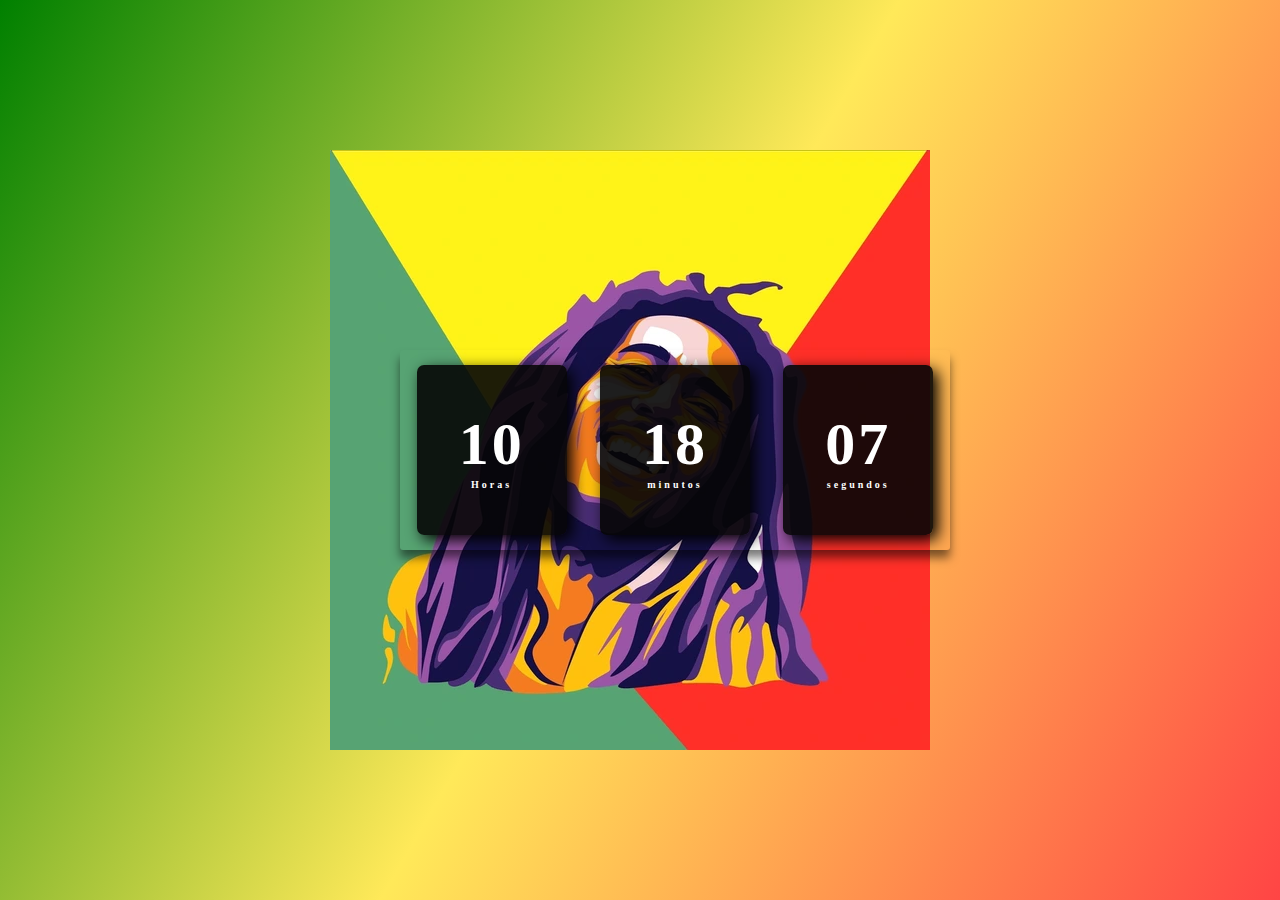
<file: Relógio/index.htm>
<!DOCTYPE html>
<html lang="en">
<head>
    <meta charset="UTF-8">
    <meta name="viewport" content="width=device-width, initial-scale=1.0">
    <link rel="stylesheet" href="style.css">
    <title>Relogio digital</title>
</head>
<body>
    <header class="content">
        <div class="logo">
            <img src="./sumenep-east-java-indonesia-february-600nw-2260852199.webp" alt="">

        </div>
    </header>
    <div class="relogio">
        <div>
           <span id="horas">00</span>
           <span class="tempo">Horas</span>
        </div>

        <div>
            <span id="minutos">00</span>
            <span class="tempo">minutos</span>
        </div>

        <div>
            <span id="segundos">00</span>
            <span class="tempo">segundos</span>
        </div>
    </div>
    <script src="script.js"></script>
</body>
</html>
</file>
<file: Relógio/style.css>
*{
    margin: 0;
    padding: 0;
    

}
.logo{ 
    width: 70px;
    height: auto;
    cursor:pointer;
    display: flex;
    align-items: center;

}
body {
    height: 100vh;
    background: linear-gradient(120deg, green, #ffe53bd8, #ff2525da);
    display: flex;
    align-items: center;
    justify-content: center;

}


.relogio{
    display: flex;
    align-items: center;
    justify-content: space-around;
    height: 200px;
    width: 550px;
    background: transparent;
    border-radius: 3px;
    box-shadow: 0px 8px 10px rgba(0, 0, 0, .5);
}

.relogio div{
    height: 170px;
    width: 150px;
    display: flex;
    flex-direction: column;
    align-items: center;
    justify-content: center;
    color: #fff;
    background: rgba(5, 5, 5, 0.9);
    box-shadow: 5px 5px 15px rgba(0, 0, 0, 7);
    border-radius: 7px;
    letter-spacing: 3px;
}

.relogio span {
    font-weight: bolder;
    font-size: 60px;

}

.relogio span.tempo{
    font-size: 10px;
}
</file>
